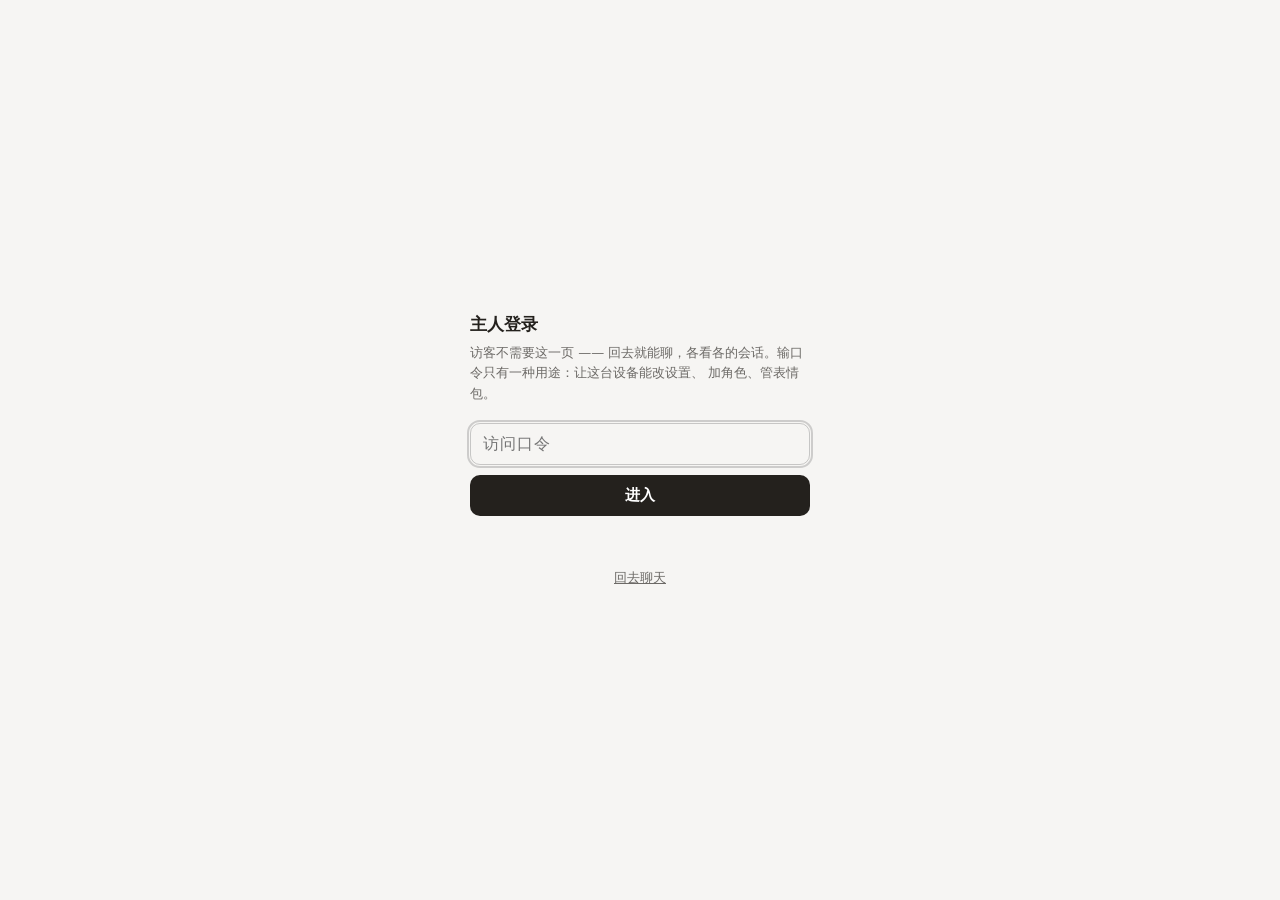
<file: src/animechat/web/login.html>
<!DOCTYPE html>
<html lang="zh">
<head>
<meta charset="utf-8">
<meta name="viewport" content="width=device-width, initial-scale=1">
<title>主人登录 · AnimeChat</title>
<style>
  /* 只有这一页是独立文档（不能依赖 app.js：它整个在门后面），所以样式就地写。
     刻意不加装饰：一格输入框、一个按钮、一句原因。 */
  :root { color-scheme: light dark; }
  body { margin: 0; min-height: 100vh; display: grid; place-items: center;
         font: 15px/1.6 system-ui, "PingFang SC", "Microsoft YaHei", sans-serif;
         background: #f6f5f3; color: #24211d; }
  @media (prefers-color-scheme: dark) { body { background: #16171a; color: #e8e6e2; } }
  main { width: min(340px, calc(100vw - 40px)); }
  h1 { font-size: 17px; margin: 0 0 4px; font-weight: 600; }
  p { margin: 0 0 18px; font-size: 13px; opacity: .65; }
  input { width: 100%; box-sizing: border-box; padding: 11px 12px; font-size: 16px;
          letter-spacing: .06em; border: 1px solid rgba(128,128,128,.4); border-radius: 10px;
          background: transparent; color: inherit; }
  input:focus { outline: 2px solid rgba(128,128,128,.35); outline-offset: 1px; }
  button { width: 100%; margin-top: 10px; padding: 11px; font-size: 15px; font-weight: 600;
           border: 0; border-radius: 10px; background: #24211d; color: #fff; cursor: pointer; }
  @media (prefers-color-scheme: dark) { button { background: #e8e6e2; color: #16171a; } }
  button[disabled] { opacity: .5; cursor: default; }
  /* 错误单独占一行且固定高度：不然报错时整块往下跳，手机上像界面坏了。 */
  [role=status] { min-height: 20px; margin-top: 10px; font-size: 13px; color: #a33; }
  @media (prefers-color-scheme: dark) { [role=status] { color: #e88; } }
  .back { margin: 22px 0 0; text-align: center; }
  .back a { color: inherit; }
</style>
</head>
<body>
<main>
  <h1>主人登录</h1>
  <p>访客不需要这一页 —— 回去就能聊，各看各的会话。输口令只有一种用途：让这台设备能改设置、
     加角色、管表情包。</p>
  <form id="f" autocomplete="off">
    <input id="code" type="password" inputmode="latin" autocomplete="one-time-code"
           placeholder="访问口令" spellcheck="false" autofocus aria-label="访问口令">
    <button id="go" type="submit">进入</button>
    <div id="msg" role="status" aria-live="polite"></div>
  </form>
  <p class="back"><a href="/">回去聊天</a></p>
</main>
<script>
  var f = document.getElementById("f"), code = document.getElementById("code"),
      go = document.getElementById("go"), msg = document.getElementById("msg");
  f.addEventListener("submit", function (ev) {
    ev.preventDefault();
    var v = code.value.trim();
    if (!v) { msg.textContent = "先把口令填上。"; return; }
    go.disabled = true; msg.textContent = "看一下…";
    fetch("/api/login", {
      method: "POST", headers: { "Content-Type": "application/json" },
      body: JSON.stringify({ code: v }), credentials: "same-origin"
    }).then(function (r) {
      return r.json().catch(function () { return {}; }).then(function (d) { return { ok: r.ok, status: r.status, d: d }; });
    }).then(function (res) {
      if (res.ok) { location.replace("/"); return; }        // 换到正式界面，别停在登录页
      go.disabled = false;
      msg.textContent = (res.d && res.d.detail) || ("进不去（HTTP " + res.status + "）");
      code.select();
    }).catch(function () {
      go.disabled = false; msg.textContent = "连不上服务端，检查一下网络再试。";
    });
  });
</script>
</body>
</html>
</file>
